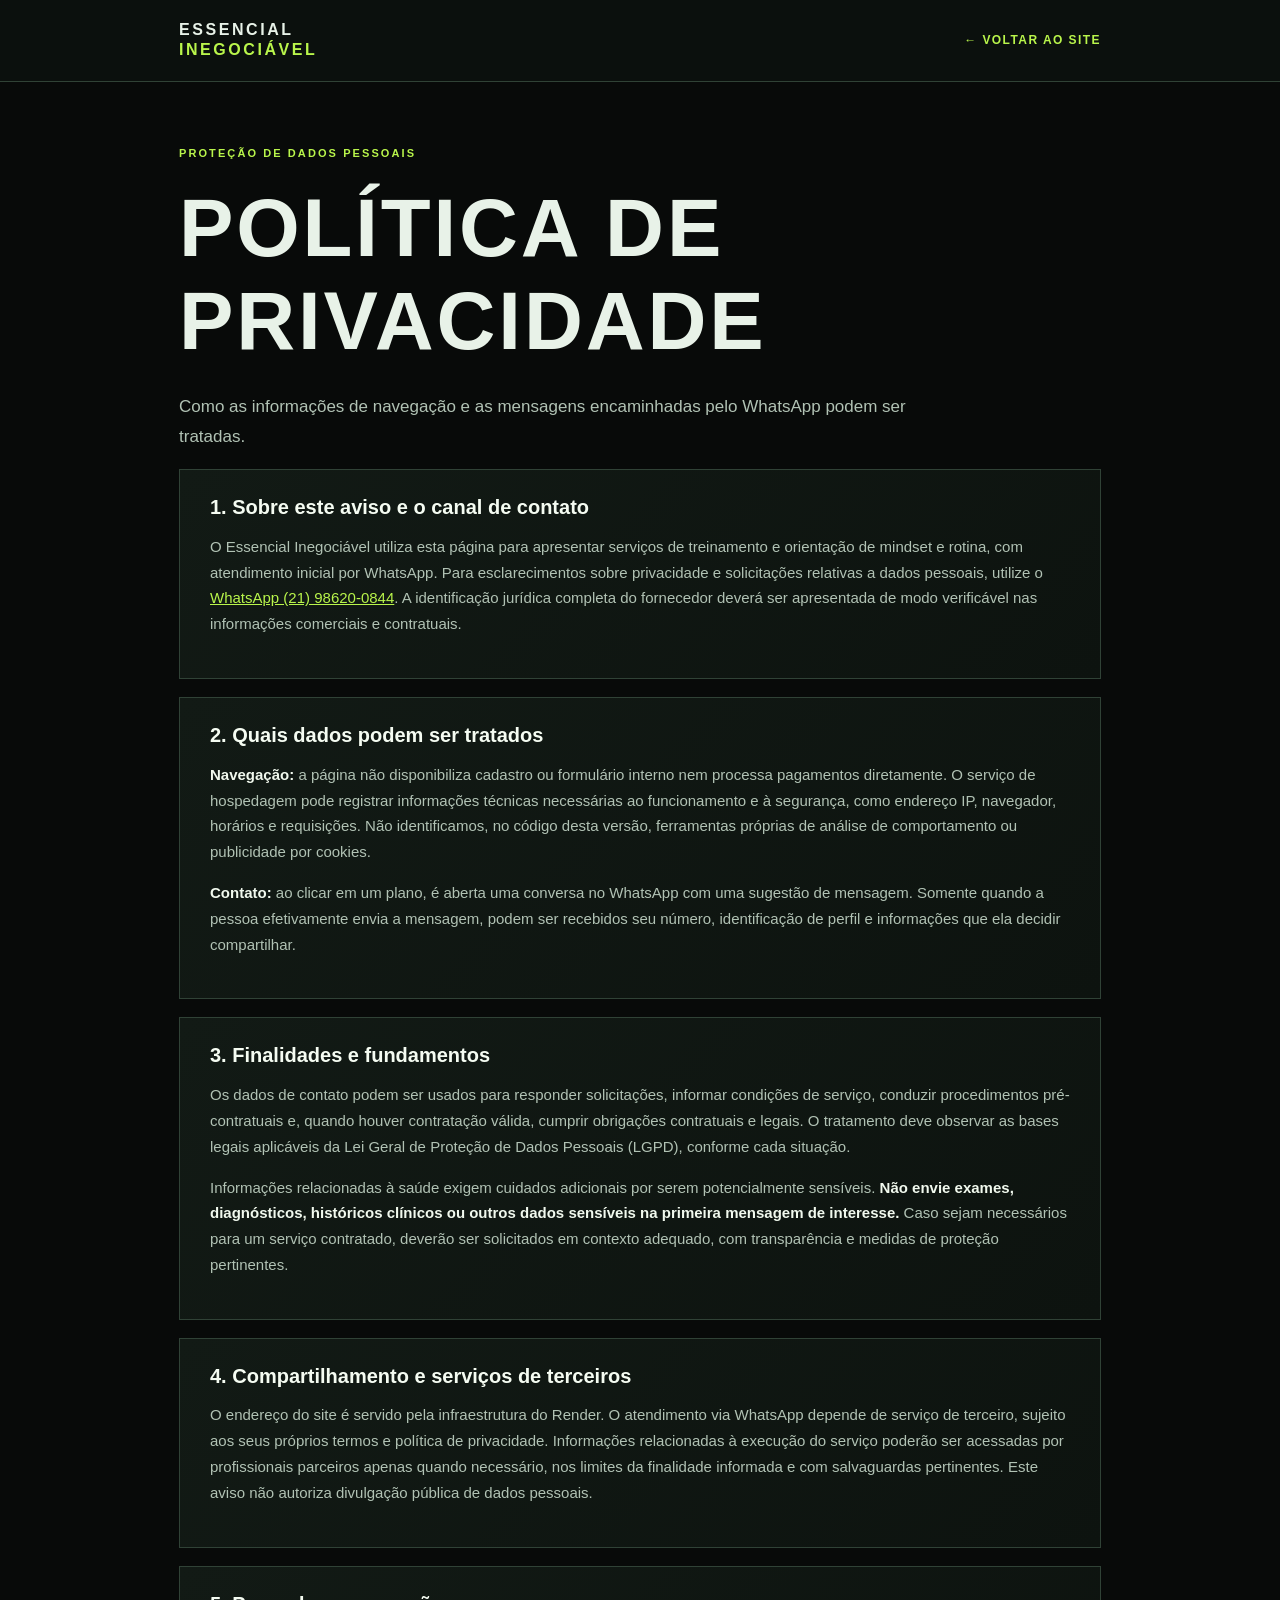
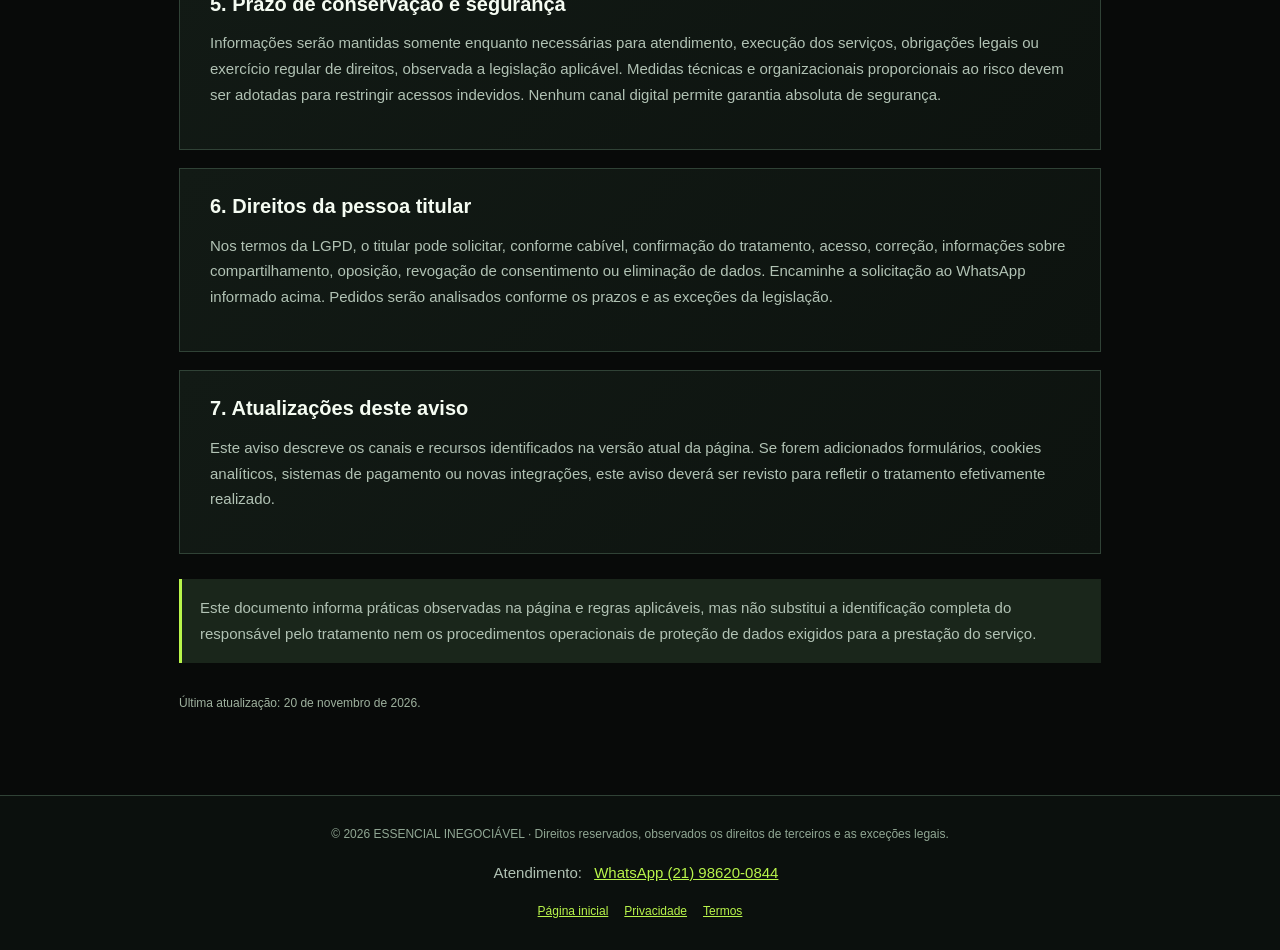
<file: politica-de-privacidade.html>
<!DOCTYPE html>
<html lang="pt-BR"><head><meta charset="utf-8"><meta name="viewport" content="width=device-width,initial-scale=1"><meta name="theme-color" content="#080a09"><meta name="description" content="Como as informações de navegação e as mensagens encaminhadas pelo WhatsApp podem ser tratadas."><title>Política de privacidade | Essencial Inegociável</title><style>
:root{color-scheme:dark;--bg:#080a09;--surface:#121a14;--line:#304236;--accent:#b9f54b;--text:#e8f2e8;--muted:#b1c2b4}
*{box-sizing:border-box}html{scroll-behavior:smooth}body{background:var(--bg);color:var(--text);font-family:Arial,Helvetica,sans-serif;margin:0;line-height:1.72}
a{color:var(--accent)}a:hover{text-decoration-thickness:2px}a:focus-visible{outline:2px solid var(--accent);outline-offset:4px}
header{border-bottom:1px solid var(--line);background:#0b100d}header .inner{max-width:970px;margin:auto;padding:20px 24px;display:flex;align-items:center;justify-content:space-between;gap:22px;flex-wrap:wrap}
.brand{font-weight:900;font-size:16px;letter-spacing:.16em;text-decoration:none;color:var(--text);line-height:1.28}.brand b{color:var(--accent)}.back{font-size:12px;text-transform:uppercase;letter-spacing:.12em;font-weight:800;text-decoration:none}
main{max-width:970px;padding:56px 24px 70px;margin:auto}h1,h2{line-height:1.14}h1{text-transform:uppercase;font-family:Impact,'Arial Narrow',Arial,sans-serif;font-size:clamp(2.5rem,6.8vw,5.1rem);letter-spacing:.035em;max-width:760px;margin:16px 0 25px}
h2{font-size:1.25rem;margin:35px 0 11px;color:#f5fcf2}p,li{color:var(--muted);font-size:15px}.tag{color:var(--accent);text-transform:uppercase;font-weight:900;letter-spacing:.19em;font-size:11px}.intro{font-size:17px;max-width:770px}
article{background:linear-gradient(135deg,#121a15,#0d130f);border:1px solid var(--line);padding:26px 30px;margin:18px 0}article h2:first-child{margin-top:0}
.notice{border-left:3px solid var(--accent);padding:16px 18px;background:#1a261b;margin:25px 0}.notice p{margin:0}.date{font-size:12px;color:#9fb29f;margin-top:30px}
footer{border-top:1px solid var(--line);color:#91a794;padding:28px 24px;text-align:center;font-size:12px;background:#0b100d}footer a{margin:0 8px}strong{color:#f1f9ee}
@media(max-width:570px){main{padding:40px 18px 50px}article{padding:20px 18px}header .inner{padding:17px 18px}.brand{font-size:13px}}
</style></head>
<body><header><div class="inner"><a class="brand" href="/">ESSENCIAL<br><b>INEGOCIÁVEL</b></a><a class="back" href="/">← Voltar ao site</a></div></header><main><span class="tag">Proteção de dados pessoais</span><h1>Política de privacidade</h1><p class="intro">Como as informações de navegação e as mensagens encaminhadas pelo WhatsApp podem ser tratadas.</p>
<article><h2>1. Sobre este aviso e o canal de contato</h2><p>O Essencial Inegociável utiliza esta página para apresentar serviços de treinamento e orientação de mindset e rotina, com atendimento inicial por WhatsApp. Para esclarecimentos sobre privacidade e solicitações relativas a dados pessoais, utilize o <a href="https://wa.me/5521986200844" target="_blank" rel="noopener noreferrer">WhatsApp (21) 98620-0844</a>. A identificação jurídica completa do fornecedor deverá ser apresentada de modo verificável nas informações comerciais e contratuais.</p></article>
<article><h2>2. Quais dados podem ser tratados</h2><p><strong>Navegação:</strong> a página não disponibiliza cadastro ou formulário interno nem processa pagamentos diretamente. O serviço de hospedagem pode registrar informações técnicas necessárias ao funcionamento e à segurança, como endereço IP, navegador, horários e requisições. Não identificamos, no código desta versão, ferramentas próprias de análise de comportamento ou publicidade por cookies.</p><p><strong>Contato:</strong> ao clicar em um plano, é aberta uma conversa no WhatsApp com uma sugestão de mensagem. Somente quando a pessoa efetivamente envia a mensagem, podem ser recebidos seu número, identificação de perfil e informações que ela decidir compartilhar.</p></article>
<article><h2>3. Finalidades e fundamentos</h2><p>Os dados de contato podem ser usados para responder solicitações, informar condições de serviço, conduzir procedimentos pré-contratuais e, quando houver contratação válida, cumprir obrigações contratuais e legais. O tratamento deve observar as bases legais aplicáveis da Lei Geral de Proteção de Dados Pessoais (LGPD), conforme cada situação.</p><p>Informações relacionadas à saúde exigem cuidados adicionais por serem potencialmente sensíveis. <strong>Não envie exames, diagnósticos, históricos clínicos ou outros dados sensíveis na primeira mensagem de interesse.</strong> Caso sejam necessários para um serviço contratado, deverão ser solicitados em contexto adequado, com transparência e medidas de proteção pertinentes.</p></article>
<article><h2>4. Compartilhamento e serviços de terceiros</h2><p>O endereço do site é servido pela infraestrutura do Render. O atendimento via WhatsApp depende de serviço de terceiro, sujeito aos seus próprios termos e política de privacidade. Informações relacionadas à execução do serviço poderão ser acessadas por profissionais parceiros apenas quando necessário, nos limites da finalidade informada e com salvaguardas pertinentes. Este aviso não autoriza divulgação pública de dados pessoais.</p></article>
<article><h2>5. Prazo de conservação e segurança</h2><p>Informações serão mantidas somente enquanto necessárias para atendimento, execução dos serviços, obrigações legais ou exercício regular de direitos, observada a legislação aplicável. Medidas técnicas e organizacionais proporcionais ao risco devem ser adotadas para restringir acessos indevidos. Nenhum canal digital permite garantia absoluta de segurança.</p></article>
<article><h2>6. Direitos da pessoa titular</h2><p>Nos termos da LGPD, o titular pode solicitar, conforme cabível, confirmação do tratamento, acesso, correção, informações sobre compartilhamento, oposição, revogação de consentimento ou eliminação de dados. Encaminhe a solicitação ao WhatsApp informado acima. Pedidos serão analisados conforme os prazos e as exceções da legislação.</p></article>
<article><h2>7. Atualizações deste aviso</h2><p>Este aviso descreve os canais e recursos identificados na versão atual da página. Se forem adicionados formulários, cookies analíticos, sistemas de pagamento ou novas integrações, este aviso deverá ser revisto para refletir o tratamento efetivamente realizado.</p></article>
<div class="notice"><p>Este documento informa práticas observadas na página e regras aplicáveis, mas não substitui a identificação completa do responsável pelo tratamento nem os procedimentos operacionais de proteção de dados exigidos para a prestação do serviço.</p></div>
<p class="date">Última atualização: 20 de novembro de 2026.</p></main><footer>© 2026 ESSENCIAL INEGOCIÁVEL · Direitos reservados, observados os direitos de terceiros e as exceções legais.<p>Atendimento: <a href="https://wa.me/5521986200844" rel="noopener noreferrer" target="_blank">WhatsApp (21) 98620-0844</a></p><a href="/">Página inicial</a><a href="/politica-de-privacidade.html">Privacidade</a><a href="/termos-e-condicoes.html">Termos</a></footer></body></html>
</file>
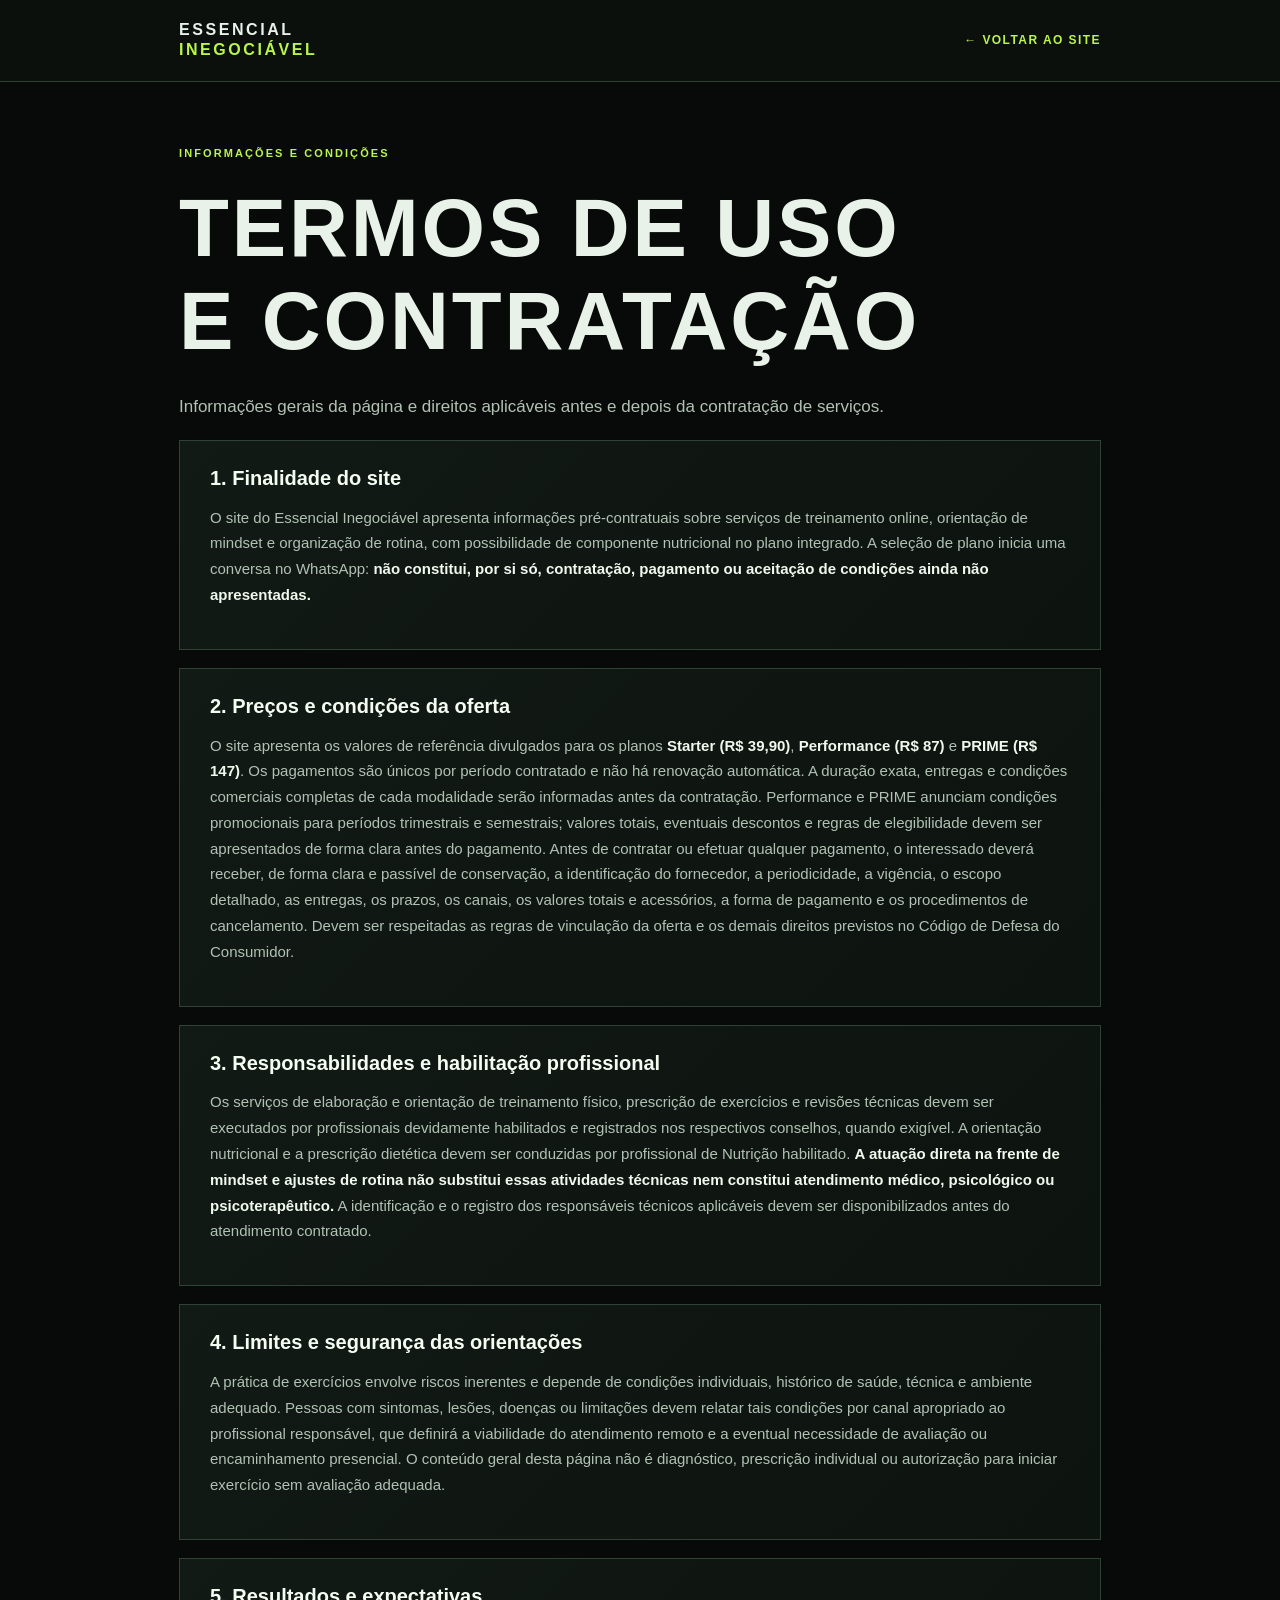
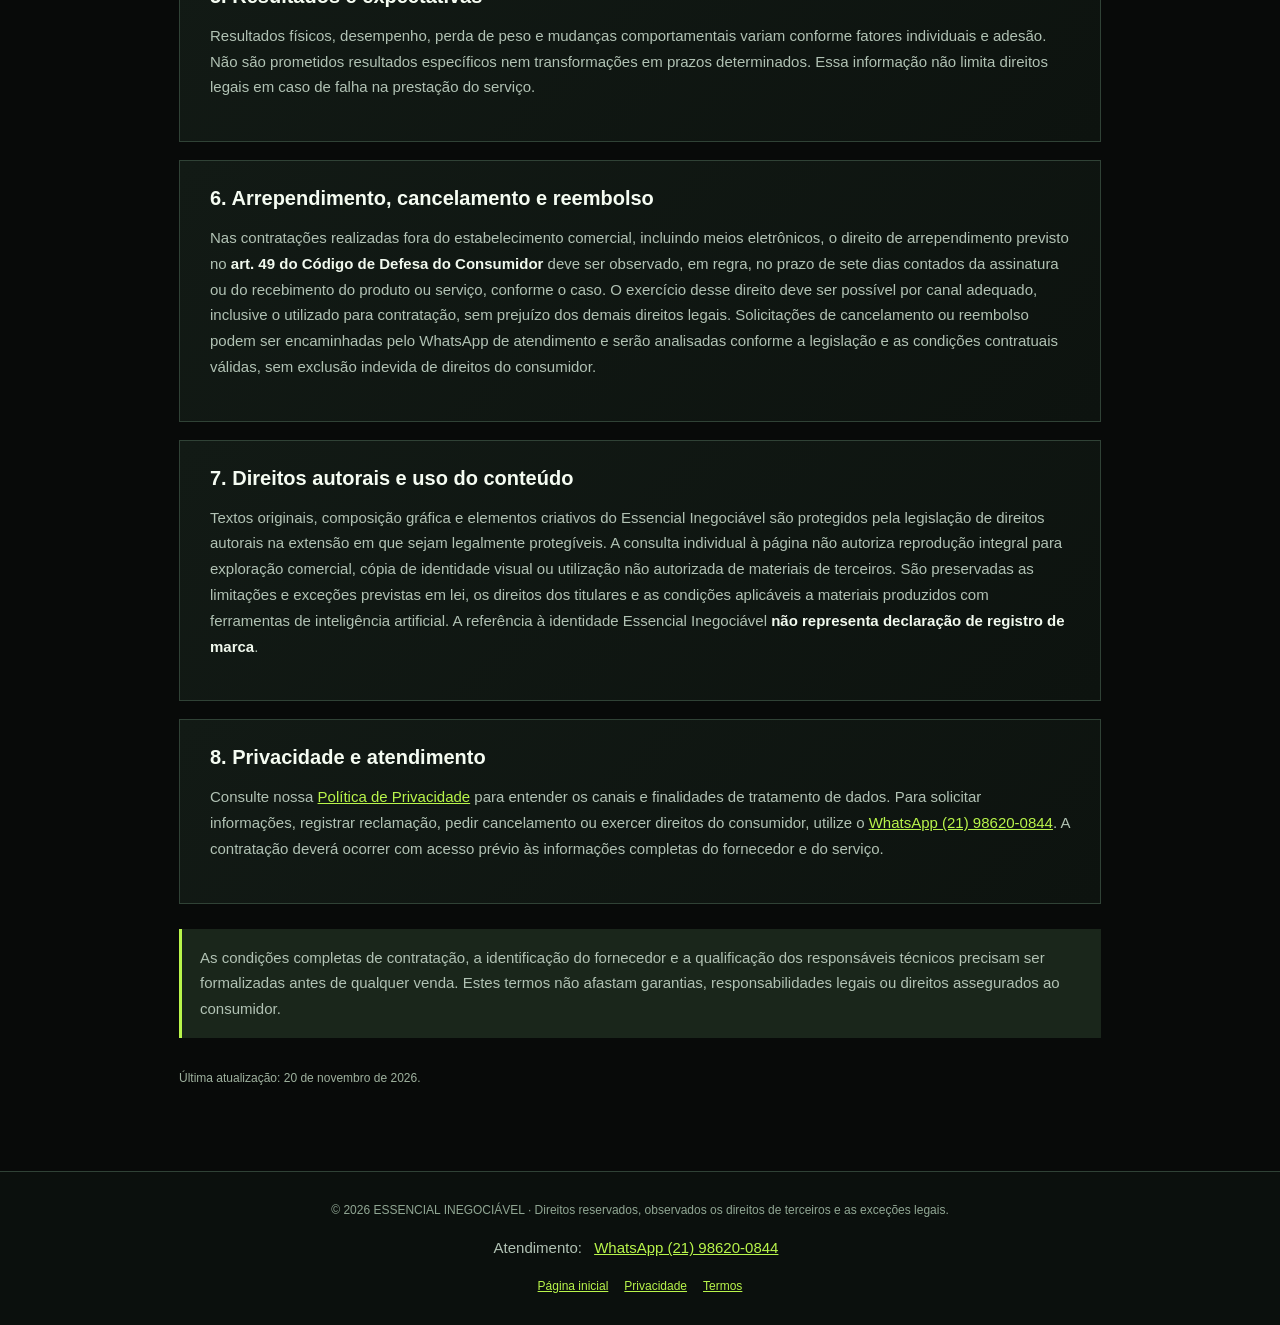
<file: termos-e-condicoes.html>
<!DOCTYPE html>
<html lang="pt-BR"><head><meta charset="utf-8"><meta name="viewport" content="width=device-width,initial-scale=1"><meta name="theme-color" content="#080a09"><meta name="description" content="Informações gerais da página e direitos aplicáveis antes e depois da contratação de serviços."><title>Termos de uso e contratação | Essencial Inegociável</title><style>
:root{color-scheme:dark;--bg:#080a09;--surface:#121a14;--line:#304236;--accent:#b9f54b;--text:#e8f2e8;--muted:#b1c2b4}
*{box-sizing:border-box}html{scroll-behavior:smooth}body{background:var(--bg);color:var(--text);font-family:Arial,Helvetica,sans-serif;margin:0;line-height:1.72}
a{color:var(--accent)}a:hover{text-decoration-thickness:2px}a:focus-visible{outline:2px solid var(--accent);outline-offset:4px}
header{border-bottom:1px solid var(--line);background:#0b100d}header .inner{max-width:970px;margin:auto;padding:20px 24px;display:flex;align-items:center;justify-content:space-between;gap:22px;flex-wrap:wrap}
.brand{font-weight:900;font-size:16px;letter-spacing:.16em;text-decoration:none;color:var(--text);line-height:1.28}.brand b{color:var(--accent)}.back{font-size:12px;text-transform:uppercase;letter-spacing:.12em;font-weight:800;text-decoration:none}
main{max-width:970px;padding:56px 24px 70px;margin:auto}h1,h2{line-height:1.14}h1{text-transform:uppercase;font-family:Impact,'Arial Narrow',Arial,sans-serif;font-size:clamp(2.5rem,6.8vw,5.1rem);letter-spacing:.035em;max-width:760px;margin:16px 0 25px}
h2{font-size:1.25rem;margin:35px 0 11px;color:#f5fcf2}p,li{color:var(--muted);font-size:15px}.tag{color:var(--accent);text-transform:uppercase;font-weight:900;letter-spacing:.19em;font-size:11px}.intro{font-size:17px;max-width:770px}
article{background:linear-gradient(135deg,#121a15,#0d130f);border:1px solid var(--line);padding:26px 30px;margin:18px 0}article h2:first-child{margin-top:0}
.notice{border-left:3px solid var(--accent);padding:16px 18px;background:#1a261b;margin:25px 0}.notice p{margin:0}.date{font-size:12px;color:#9fb29f;margin-top:30px}
footer{border-top:1px solid var(--line);color:#91a794;padding:28px 24px;text-align:center;font-size:12px;background:#0b100d}footer a{margin:0 8px}strong{color:#f1f9ee}
@media(max-width:570px){main{padding:40px 18px 50px}article{padding:20px 18px}header .inner{padding:17px 18px}.brand{font-size:13px}}
</style></head>
<body><header><div class="inner"><a class="brand" href="/">ESSENCIAL<br><b>INEGOCIÁVEL</b></a><a class="back" href="/">← Voltar ao site</a></div></header><main><span class="tag">Informações e condições</span><h1>Termos de uso e contratação</h1><p class="intro">Informações gerais da página e direitos aplicáveis antes e depois da contratação de serviços.</p>
<article><h2>1. Finalidade do site</h2><p>O site do Essencial Inegociável apresenta informações pré-contratuais sobre serviços de treinamento online, orientação de mindset e organização de rotina, com possibilidade de componente nutricional no plano integrado. A seleção de plano inicia uma conversa no WhatsApp: <strong>não constitui, por si só, contratação, pagamento ou aceitação de condições ainda não apresentadas.</strong></p></article>
<article><h2>2. Preços e condições da oferta</h2><p>O site apresenta os valores de referência divulgados para os planos <strong>Starter (R$ 39,90)</strong>, <strong>Performance (R$ 87)</strong> e <strong>PRIME (R$ 147)</strong>. Os pagamentos são únicos por período contratado e não há renovação automática. A duração exata, entregas e condições comerciais completas de cada modalidade serão informadas antes da contratação. Performance e PRIME anunciam condições promocionais para períodos trimestrais e semestrais; valores totais, eventuais descontos e regras de elegibilidade devem ser apresentados de forma clara antes do pagamento. Antes de contratar ou efetuar qualquer pagamento, o interessado deverá receber, de forma clara e passível de conservação, a identificação do fornecedor, a periodicidade, a vigência, o escopo detalhado, as entregas, os prazos, os canais, os valores totais e acessórios, a forma de pagamento e os procedimentos de cancelamento. Devem ser respeitadas as regras de vinculação da oferta e os demais direitos previstos no Código de Defesa do Consumidor.</p></article>
<article><h2>3. Responsabilidades e habilitação profissional</h2><p>Os serviços de elaboração e orientação de treinamento físico, prescrição de exercícios e revisões técnicas devem ser executados por profissionais devidamente habilitados e registrados nos respectivos conselhos, quando exigível. A orientação nutricional e a prescrição dietética devem ser conduzidas por profissional de Nutrição habilitado. <strong>A atuação direta na frente de mindset e ajustes de rotina não substitui essas atividades técnicas nem constitui atendimento médico, psicológico ou psicoterapêutico.</strong> A identificação e o registro dos responsáveis técnicos aplicáveis devem ser disponibilizados antes do atendimento contratado.</p></article>
<article><h2>4. Limites e segurança das orientações</h2><p>A prática de exercícios envolve riscos inerentes e depende de condições individuais, histórico de saúde, técnica e ambiente adequado. Pessoas com sintomas, lesões, doenças ou limitações devem relatar tais condições por canal apropriado ao profissional responsável, que definirá a viabilidade do atendimento remoto e a eventual necessidade de avaliação ou encaminhamento presencial. O conteúdo geral desta página não é diagnóstico, prescrição individual ou autorização para iniciar exercício sem avaliação adequada.</p></article>
<article><h2>5. Resultados e expectativas</h2><p>Resultados físicos, desempenho, perda de peso e mudanças comportamentais variam conforme fatores individuais e adesão. Não são prometidos resultados específicos nem transformações em prazos determinados. Essa informação não limita direitos legais em caso de falha na prestação do serviço.</p></article>
<article><h2>6. Arrependimento, cancelamento e reembolso</h2><p>Nas contratações realizadas fora do estabelecimento comercial, incluindo meios eletrônicos, o direito de arrependimento previsto no <strong>art. 49 do Código de Defesa do Consumidor</strong> deve ser observado, em regra, no prazo de sete dias contados da assinatura ou do recebimento do produto ou serviço, conforme o caso. O exercício desse direito deve ser possível por canal adequado, inclusive o utilizado para contratação, sem prejuízo dos demais direitos legais. Solicitações de cancelamento ou reembolso podem ser encaminhadas pelo WhatsApp de atendimento e serão analisadas conforme a legislação e as condições contratuais válidas, sem exclusão indevida de direitos do consumidor.</p></article>
<article><h2>7. Direitos autorais e uso do conteúdo</h2><p>Textos originais, composição gráfica e elementos criativos do Essencial Inegociável são protegidos pela legislação de direitos autorais na extensão em que sejam legalmente protegíveis. A consulta individual à página não autoriza reprodução integral para exploração comercial, cópia de identidade visual ou utilização não autorizada de materiais de terceiros. São preservadas as limitações e exceções previstas em lei, os direitos dos titulares e as condições aplicáveis a materiais produzidos com ferramentas de inteligência artificial. A referência à identidade Essencial Inegociável <strong>não representa declaração de registro de marca</strong>.</p></article>
<article><h2>8. Privacidade e atendimento</h2><p>Consulte nossa <a href="/politica-de-privacidade.html">Política de Privacidade</a> para entender os canais e finalidades de tratamento de dados. Para solicitar informações, registrar reclamação, pedir cancelamento ou exercer direitos do consumidor, utilize o <a href="https://wa.me/5521986200844" target="_blank" rel="noopener noreferrer">WhatsApp (21) 98620-0844</a>. A contratação deverá ocorrer com acesso prévio às informações completas do fornecedor e do serviço.</p></article>
<div class="notice"><p>As condições completas de contratação, a identificação do fornecedor e a qualificação dos responsáveis técnicos precisam ser formalizadas antes de qualquer venda. Estes termos não afastam garantias, responsabilidades legais ou direitos assegurados ao consumidor.</p></div>
<p class="date">Última atualização: 20 de novembro de 2026.</p></main><footer>© 2026 ESSENCIAL INEGOCIÁVEL · Direitos reservados, observados os direitos de terceiros e as exceções legais.<p>Atendimento: <a href="https://wa.me/5521986200844" rel="noopener noreferrer" target="_blank">WhatsApp (21) 98620-0844</a></p><a href="/">Página inicial</a><a href="/politica-de-privacidade.html">Privacidade</a><a href="/termos-e-condicoes.html">Termos</a></footer></body></html>
</file>
